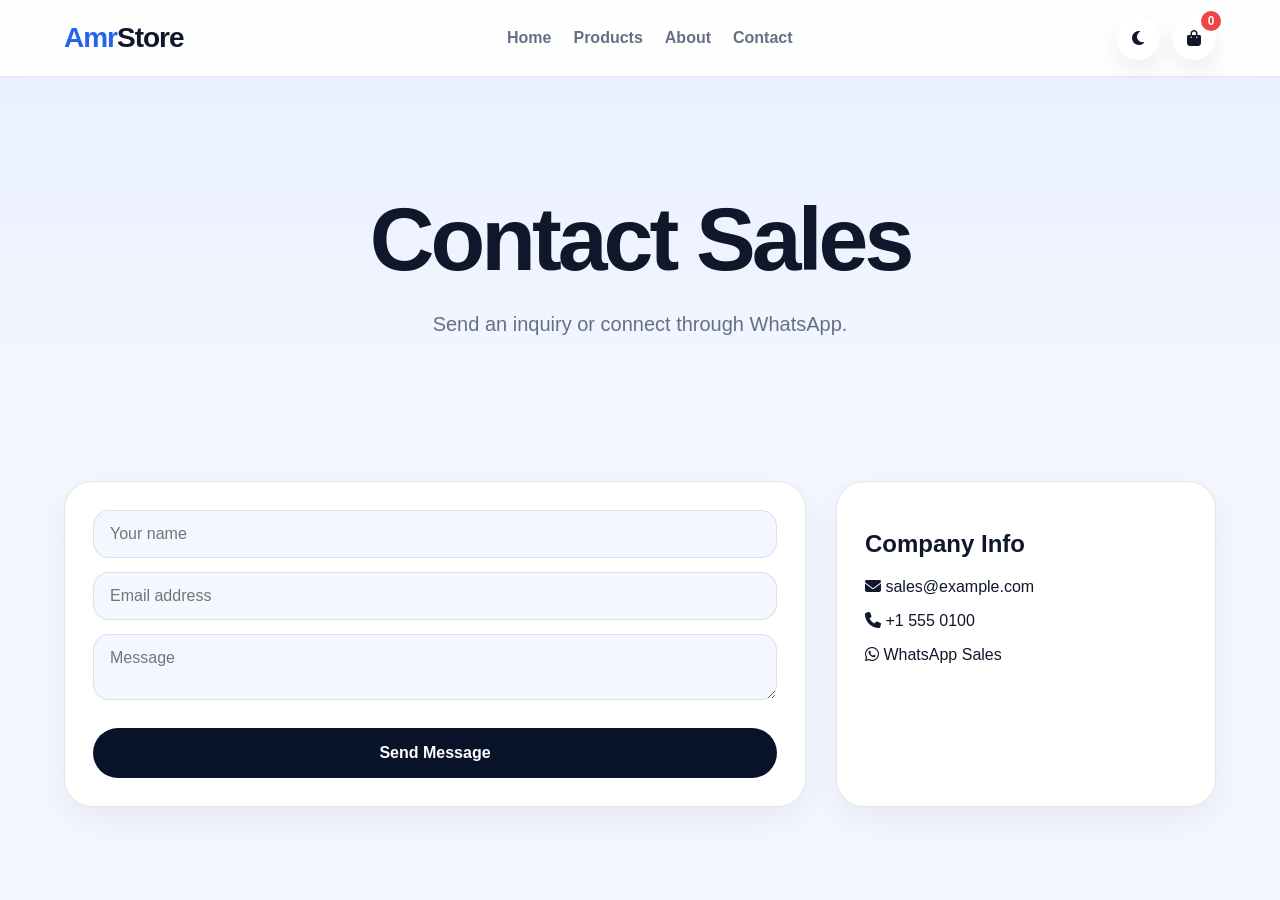
<file: contact.html>
<!DOCTYPE html>
<html lang="en">
<head><meta charset="UTF-8"><meta name="viewport" content="width=device-width, initial-scale=1.0"><title>Contact | AmrStore</title><link rel="stylesheet" href="css/style.css"><link rel="stylesheet" href="https://cdnjs.cloudflare.com/ajax/libs/font-awesome/6.5.2/css/all.min.css"></head>
<body>
<header class="topbar"><a href="index.html" class="brand"><span>Amr</span>Store</a><nav class="nav" id="navMenu"><a href="index.html">Home</a><a href="products.html">Products</a><a href="about.html">About</a><a href="contact.html">Contact</a></nav><div class="actions"><button id="themeToggle"><i class="fa-solid fa-moon"></i></button><a href="cart.html" class="cart-link"><i class="fa-solid fa-bag-shopping"></i><span id="cartCount">0</span></a><button class="menu-btn" id="menuBtn"><i class="fa-solid fa-bars"></i></button></div></header>
<section class="page-hero"><h1>Contact Sales</h1><p>Send an inquiry or connect through WhatsApp.</p></section>
<section class="contact-layout"><form class="contact-form" onsubmit="event.preventDefault(); alert('Message saved locally. Connect a form provider later.');"><input type="text" placeholder="Your name" required><input type="email" placeholder="Email address" required><textarea placeholder="Message" required></textarea><button class="btn primary full">Send Message</button></form><aside class="contact-card"><h2>Company Info</h2><p><i class="fa-solid fa-envelope"></i> sales@example.com</p><p><i class="fa-solid fa-phone"></i> +1 555 0100</p><p><i class="fa-brands fa-whatsapp"></i> <a href="https://wa.me/15550100">WhatsApp Sales</a></p></aside></section>
<script src="https://code.jquery.com/jquery-3.7.1.min.js"></script><script src="js/products.js"></script><script src="js/app.js"></script>
</body></html>
</file>
<file: css/style.css>
:root {
  --bg: #f4f7ff;
  --surface: #ffffff;
  --text: #0f172a;
  --muted: #667085;
  --primary: #08132a;
  --primary-2: #2563eb;
  --border: rgba(15, 23, 42, 0.1);
  --shadow: 0 24px 70px rgba(15, 23, 42, 0.12);
  --radius: 28px;
}

* { box-sizing: border-box; }

body {
  margin: 0;
  font-family: Arial, Helvetica, sans-serif;
  background: var(--bg);
  color: var(--text);
}

body.dark {
  --bg: #07111f;
  --surface: #0f1b2d;
  --text: #f8fafc;
  --muted: #aab4c5;
  --border: rgba(255, 255, 255, 0.11);
  --shadow: 0 24px 70px rgba(0, 0, 0, 0.35);
}

a { color: inherit; text-decoration: none; }
button, input, select, textarea { font: inherit; }
button { cursor: pointer; border: 0; }

.hidden { display: none !important; }

.topbar {
  position: sticky;
  top: 0;
  z-index: 90;
  min-height: 76px;
  padding: 16px 5%;
  display: flex;
  align-items: center;
  justify-content: space-between;
  gap: 18px;
  background: rgba(255,255,255,0.88);
  backdrop-filter: blur(18px);
  border-bottom: 1px solid var(--border);
}

body.dark .topbar { background: rgba(7,17,31,0.88); }

.brand {
  font-size: 28px;
  font-weight: 900;
  letter-spacing: -1px;
}

.brand span { color: var(--primary-2); }

.nav {
  display: flex;
  align-items: center;
  gap: 22px;
}

.nav a {
  color: var(--muted);
  font-weight: 700;
}

.nav a.active, .nav a:hover { color: var(--primary-2); }

.actions {
  display: flex;
  align-items: center;
  gap: 12px;
}

.actions button, .cart-link, .login-pill {
  min-width: 44px;
  height: 44px;
  display: grid;
  place-items: center;
  border-radius: 999px;
  background: var(--surface);
  color: var(--text);
  box-shadow: 0 10px 25px rgba(15, 23, 42, 0.08);
  position: relative;
  font-weight: 900;
}

.login-pill {
  padding: 0 18px;
  border: 1px solid var(--border);
}

#cartCount {
  position: absolute;
  top: -5px;
  right: -5px;
  background: #ef4444;
  color: white;
  min-width: 20px;
  height: 20px;
  padding: 0 5px;
  border-radius: 999px;
  display: grid;
  place-items: center;
  font-size: 12px;
  font-weight: 900;
}

.menu-btn { display: none !important; }

.hero {
  display: grid;
  grid-template-columns: 1.05fr 0.95fr;
  gap: 46px;
  padding: 88px 5%;
  align-items: center;
}

.hero h1, .page-hero h1 {
  font-size: clamp(46px, 7vw, 96px);
  line-height: 0.95;
  letter-spacing: -4px;
  margin: 18px 0;
}

.hero p, .page-hero p {
  font-size: 20px;
  color: var(--muted);
  line-height: 1.7;
  max-width: 760px;
}

.page-hero {
  text-align: center;
  padding: 120px 20px 90px;
  background: linear-gradient(180deg, #eaf0ff, var(--bg));
  display: flex;
  flex-direction: column;
  align-items: center;
  justify-content: center;
}

body.dark .page-hero { background: linear-gradient(180deg, #0b1b35, var(--bg)); }

.page-hero .badge {
  margin: 0 auto 25px;
}

.page-hero h1 {
  max-width: 1200px;
  margin: 0 auto 25px;
  text-align: center;
}

.page-hero p {
  max-width: 850px;
  margin: 0 auto;
  text-align: center;
}

.badge {
  display: inline-flex;
  align-items: center;
  width: fit-content;
  gap: 8px;
  background: rgba(37, 99, 235, 0.12);
  color: var(--primary-2);
  border: 1px solid rgba(37, 99, 235, 0.18);
  padding: 10px 16px;
  border-radius: 999px;
  font-weight: 900;
}

.hero-buttons { display: flex; gap: 14px; flex-wrap: wrap; margin-top: 26px; }

.btn {
  display: inline-flex;
  align-items: center;
  justify-content: center;
  gap: 9px;
  min-height: 50px;
  padding: 13px 24px;
  border-radius: 999px;
  font-weight: 900;
  transition: 0.25s ease;
}

.btn.primary, .cart-btn-small { background: var(--primary); color: white; }
.btn.secondary { background: var(--surface); color: var(--text); border: 1px solid var(--border); }
.btn.danger { background: #ef4444; color: white; }
.btn.full { width: 100%; margin-top: 10px; }

.btn:hover, .cart-btn-small:hover {
  background: var(--primary-2);
  transform: translateY(-2px);
}

.hero-card {
  position: relative;
  border-radius: 38px;
  overflow: hidden;
  box-shadow: var(--shadow);
  min-height: 480px;
}

.hero-card img {
  width: 100%;
  height: 100%;
  min-height: 480px;
  object-fit: cover;
}

.floating-card {
  position: absolute;
  left: 24px;
  bottom: 24px;
  padding: 18px 20px;
  background: rgba(255,255,255,0.92);
  border-radius: 22px;
  box-shadow: 0 15px 40px rgba(0,0,0,0.12);
  display: grid;
  gap: 4px;
}

.floating-card span { color: #667085; }

.stats {
  margin: 0 5% 50px;
  display: grid;
  grid-template-columns: repeat(4, 1fr);
  gap: 18px;
}

.stats div, .category-card, .about-card, .contact-card, .contact-form, .filters-panel, .cart-summary, .admin-card, .auth-card {
  background: var(--surface);
  border: 1px solid var(--border);
  border-radius: var(--radius);
  box-shadow: 0 12px 35px rgba(15, 23, 42, 0.06);
}

.stats div {
  padding: 26px;
  display: grid;
  gap: 6px;
}

.stats strong { font-size: 30px; }
.stats span { color: var(--muted); font-weight: 700; }

.section { padding: 70px 5%; }
.section-head { text-align: center; margin-bottom: 34px; }
.section-head span { color: var(--primary-2); font-weight: 900; }
.section-head h2 { font-size: clamp(34px, 5vw, 58px); margin: 10px 0; letter-spacing: -2px; }
.section-head.light h2, .section-head.light span { color: white; }

.dark-section { background: #08132a; }

.category-grid {
  display: grid;
  grid-template-columns: repeat(4, 1fr);
  gap: 22px;
}

.category-card {
  padding: 28px;
  transition: 0.25s ease;
}

.category-card:hover {
  transform: translateY(-7px);
  box-shadow: var(--shadow);
}

.category-card i {
  font-size: 32px;
  color: var(--primary-2);
}

.category-card h3 { font-size: 24px; }
.category-card p { color: var(--muted); line-height: 1.6; }

.split-section {
  display: grid;
  grid-template-columns: 1fr 1fr;
  gap: 36px;
  align-items: center;
}

.split-section h2 { font-size: clamp(34px, 5vw, 58px); letter-spacing: -2px; }
.split-section p { color: var(--muted); line-height: 1.8; font-size: 18px; }

.shop-layout {
  padding: 50px 5%;
  display: grid;
  grid-template-columns: 290px 1fr;
  gap: 30px;
  align-items: start;
}

.filters-panel {
  padding: 24px;
  position: sticky;
  top: 96px;
}

.filters-panel input, .filters-panel select, .admin-card input, .admin-card select, .admin-card textarea, .contact-form input, .contact-form textarea, .auth-form input {
  width: 100%;
  padding: 14px 16px;
  border-radius: 16px;
  border: 1px solid var(--border);
  background: var(--bg);
  color: var(--text);
  margin-bottom: 14px;
  outline: none;
}

.filter-buttons { display: grid; gap: 10px; }

.filter {
  background: var(--bg);
  color: var(--text);
  border-radius: 999px;
  padding: 12px 16px;
  font-weight: 900;
}

.filter.active, .filter:hover { background: var(--primary); color: white; }

.product-count {
  color: var(--muted);
  font-weight: 900;
  margin-bottom: 18px;
}

.product-grid {
  display: grid;
  grid-template-columns: repeat(auto-fit, minmax(285px, 1fr));
  gap: 30px;
}

.product-card {
  background: var(--surface);
  border: 1px solid var(--border);
  border-radius: 30px;
  overflow: hidden;
  box-shadow: 0 15px 40px rgba(15,23,42,0.08);
  transition: 0.35s ease;
}

.product-card:hover {
  transform: translateY(-10px);
  box-shadow: var(--shadow);
}

.product-image-wrap {
  position: relative;
  height: 270px;
  overflow: hidden;
  cursor: pointer;
}

.product-image-wrap img {
  width: 100%;
  height: 100%;
  object-fit: cover;
  transition: 0.55s ease;
}

.product-card:hover .product-image-wrap img { transform: scale(1.08); }

.product-badge {
  position: absolute;
  top: 16px;
  left: 16px;
  background: rgba(8,19,42,0.92);
  color: white;
  padding: 8px 14px;
  border-radius: 999px;
  text-transform: uppercase;
  letter-spacing: 0.8px;
  font-size: 12px;
  font-weight: 900;
}

.wishlist-btn {
  position: absolute;
  top: 16px;
  right: 16px;
  width: 46px;
  height: 46px;
  border-radius: 50%;
  background: rgba(255,255,255,0.96);
  color: #08132a;
  display: grid;
  place-items: center;
  box-shadow: 0 10px 25px rgba(0,0,0,0.16);
  transition: 0.2s ease;
  z-index: 2;
}

.wishlist-btn.active, .wishlist-btn:hover {
  background: #ff4d6d;
  color: white;
  transform: scale(1.08);
}

.product-info { padding: 24px; }
.product-info h3 { font-size: 24px; margin: 8px 0 10px; }
.product-info p { color: var(--muted); line-height: 1.65; min-height: 54px; }

.rating {
  display: flex;
  align-items: center;
  gap: 4px;
  color: #f5a623;
  font-size: 14px;
  margin-bottom: 12px;
}

.rating span { color: var(--muted); margin-left: 6px; font-weight: 800; }

.product-bottom {
  display: flex;
  align-items: center;
  justify-content: space-between;
  gap: 14px;
  margin-top: 20px;
}

.product-bottom strong { font-size: 26px; }

.cart-btn-small {
  border-radius: 999px;
  padding: 13px 20px;
  display: inline-flex;
  align-items: center;
  gap: 8px;
  font-weight: 900;
  border: 0;
}

.loading-products {
  grid-column: 1 / -1;
  text-align: center;
  padding: 60px;
  color: var(--muted);
  font-size: 18px;
}

.modal {
  position: fixed;
  inset: 0;
  display: none;
  align-items: center;
  justify-content: center;
  background: rgba(0,0,0,0.65);
  z-index: 999;
  padding: 24px;
}

.modal.open { display: flex; }

.modal-content {
  position: relative;
  background: var(--surface);
  color: var(--text);
  width: min(1100px, 100%);
  max-height: 92vh;
  overflow: auto;
  border-radius: 34px;
  padding: 40px;
  box-shadow: var(--shadow);
}

.modal-close {
  position: absolute;
  top: 20px;
  right: 22px;
  width: 44px;
  height: 44px;
  border-radius: 50%;
  background: var(--primary);
  color: white;
  font-size: 24px;
  z-index: 3;
}

.modal-product {
  display: grid;
  grid-template-columns: 1fr 1fr;
  gap: 42px;
  align-items: center;
}

.modal-product img {
  width: 100%;
  height: 520px;
  object-fit: cover;
  border-radius: 26px;
}

.modal-product h2 {
  font-size: clamp(34px, 5vw, 58px);
  letter-spacing: -2px;
  margin: 16px 0;
}

.modal-product p { color: var(--muted); line-height: 1.8; }
.modal-product h3 { font-size: 36px; }

.cart-page {
  padding: 50px 5%;
  display: grid;
  grid-template-columns: 1fr 360px;
  gap: 30px;
  align-items: start;
}

.cart-items { display: grid; gap: 18px; }

.cart-item {
  background: var(--surface);
  border: 1px solid var(--border);
  border-radius: 28px;
  padding: 18px;
  display: grid;
  grid-template-columns: 96px 1fr auto;
  gap: 18px;
  align-items: center;
}

.cart-item img {
  width: 96px;
  height: 96px;
  border-radius: 22px;
  object-fit: cover;
}

.cart-info h3 { margin: 0 0 8px; }
.cart-info p { color: var(--muted); margin: 0; }

.cart-controls {
  display: flex;
  align-items: center;
  gap: 10px;
}

.cart-controls button {
  background: var(--bg);
  color: var(--text);
  border-radius: 14px;
  padding: 12px 14px;
  font-weight: 900;
}

.cart-summary {
  padding: 28px;
  position: sticky;
  top: 96px;
}

.cart-summary div {
  display: flex;
  justify-content: space-between;
  border-bottom: 1px solid var(--border);
  padding: 16px 0;
  color: var(--muted);
}

.cart-summary strong { color: var(--text); }
.cart-summary .total { font-size: 24px; color: var(--text); }

.empty-cart {
  background: var(--surface);
  border: 1px solid var(--border);
  border-radius: 30px;
  padding: 50px;
  text-align: center;
}

.auth-page {
  min-height: 72vh;
  display: grid;
  place-items: center;
  padding: 70px 20px;
}

.auth-card {
  width: min(520px, 100%);
  padding: 34px;
  text-align: center;
}

.auth-card h1 {
  font-size: 54px;
  margin: 18px 0 10px;
}

.auth-card p {
  color: var(--muted);
  line-height: 1.7;
}

.auth-tabs {
  display: grid;
  grid-template-columns: 1fr 1fr;
  background: var(--bg);
  border-radius: 999px;
  padding: 6px;
  margin: 24px 0;
}

.auth-tab {
  border-radius: 999px;
  background: transparent;
  color: var(--muted);
  padding: 12px;
  font-weight: 900;
}

.auth-tab.active {
  background: var(--primary);
  color: white;
}

.form-message {
  color: var(--primary-2);
  font-weight: 900;
}

.small-note {
  color: var(--muted);
  font-size: 13px;
  text-align: center;
}

.admin-layout { padding: 50px 5%; }

.admin-grid {
  display: grid;
  grid-template-columns: 420px 1fr;
  gap: 28px;
  align-items: start;
}

.admin-card { padding: 28px; }

.admin-card label {
  display: block;
  font-weight: 900;
  margin-bottom: 8px;
}

.check-row {
  display: flex !important;
  gap: 10px;
  align-items: center;
}

.check-row input {
  width: auto !important;
  margin: 0 !important;
}

.admin-products { display: grid; gap: 14px; }

.admin-product {
  display: grid;
  grid-template-columns: 80px 1fr auto;
  gap: 14px;
  align-items: center;
  border: 1px solid var(--border);
  border-radius: 20px;
  padding: 12px;
}

.admin-product img {
  width: 80px;
  height: 70px;
  object-fit: cover;
  border-radius: 16px;
}

.admin-actions {
  display: flex;
  gap: 8px;
  flex-wrap: wrap;
}

.admin-actions button {
  border-radius: 999px;
  padding: 10px 14px;
  font-weight: 900;
}

.edit-btn { background: #dbeafe; color: #1d4ed8; }
.delete-btn { background: #fee2e2; color: #b91c1c; }

.contact-layout {
  padding: 50px 5%;
  display: grid;
  grid-template-columns: 1fr 380px;
  gap: 30px;
}

.contact-form, .contact-card { padding: 28px; }

.footer {
  padding: 46px 5%;
  background: #08132a;
  color: white;
  display: grid;
  grid-template-columns: 2fr 1fr 1fr;
  gap: 30px;
}

.footer p, .footer a { color: rgba(255,255,255,0.75); display: block; margin: 8px 0; }

@media (max-width: 980px) {
  .hero, .split-section, .shop-layout, .cart-page, .admin-grid, .contact-layout, .modal-product {
    grid-template-columns: 1fr;
  }

  .stats, .category-grid { grid-template-columns: repeat(2, 1fr); }

  .filters-panel, .cart-summary { position: static; }

  .menu-btn { display: grid !important; }

  .nav {
    display: none;
    position: absolute;
    top: 76px;
    left: 5%;
    right: 5%;
    background: var(--surface);
    border: 1px solid var(--border);
    border-radius: 22px;
    padding: 18px;
    box-shadow: var(--shadow);
  }

  .nav.open { display: grid; }
}

@media (max-width: 640px) {
  .hero h1, .page-hero h1 { letter-spacing: -2px; }
  .stats, .category-grid, .footer { grid-template-columns: 1fr; }

  .cart-item, .admin-product { grid-template-columns: 1fr; }

  .cart-item img, .admin-product img {
    width: 100%;
    height: 200px;
  }

  .product-bottom, .cart-controls { flex-wrap: wrap; }
}
</file>
